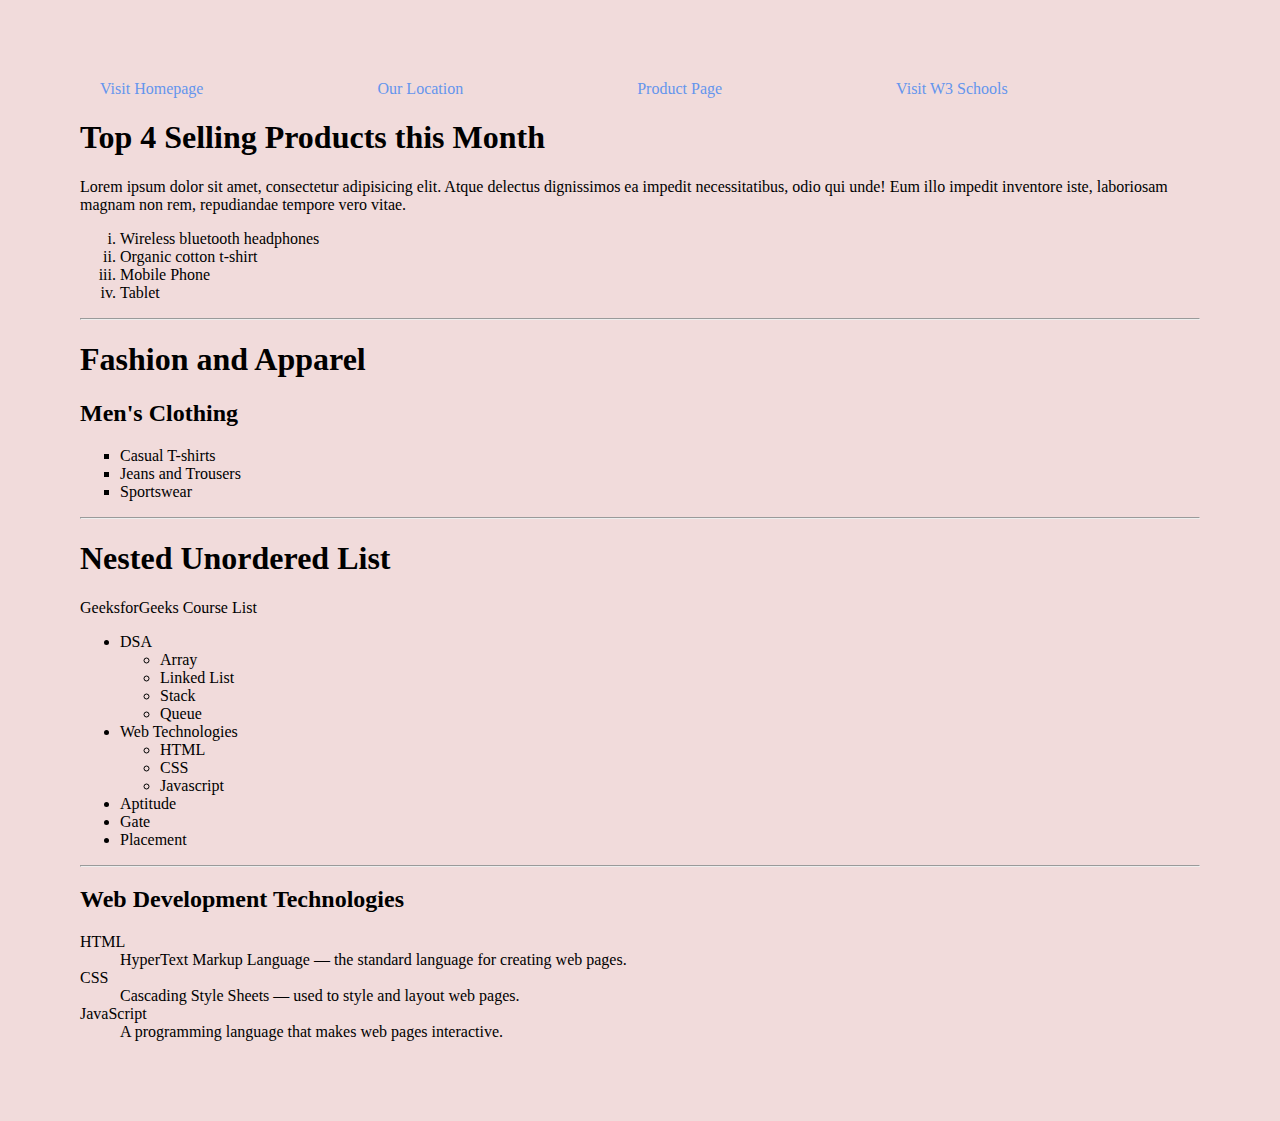
<file: about.html>
<!doctype html>
<html lang="en">
<head>
    <meta charset="UTF-8">
    <meta name="viewport"
          content="width=device-width, user-scalable=no, initial-scale=1.0, maximum-scale=1.0, minimum-scale=1.0">
    <meta http-equiv="X-UA-Compatible" content="ie=edge">
    
    <link rel="icon" href="assets/about.png">

    <title>About page-JoyFulFind</title>

    <link rel="stylesheet" href="css/about.css">
</head>
<body>
<!--links-->

<a href="index.html" target="_self">Visit Homepage</a>
<a href="Location.html" target="_self">Our Location</a>
<a href="products.html" target="_self">Product Page</a>
<a href="https://www.w3schools.com/" target="_blank">Visit W3 Schools</a>


<!-----Ordered List------>
<h1>Top 4 Selling Products this Month</h1>
<p><span>Lorem ipsum dolor sit amet, consectetur adipisicing elit. Atque delectus dignissimos ea impedit necessitatibus, odio qui unde! Eum illo impedit inventore iste, laboriosam magnam non rem, repudiandae tempore vero vitae.</span></p>
<ol type="i">
    <li>Wireless bluetooth headphones</li>
    <li>Organic cotton t-shirt</li>
    <li>Mobile Phone</li>
    <li>Tablet</li>

</ol>

<!-----End of Ordered List---->
<hr>






<!-----Unordered List---->
<h1>Fashion and Apparel</h1>
<h2>Men's Clothing</h2>
<ul style="list-style-type: square">
<li>Casual T-shirts</li>
<li>Jeans and Trousers</li>
<li>Sportswear</li>
    </ul>
    <!---End of Unordered list--->
    <hr>



    <!-----Nested list--->
    <h1>Nested Unordered List</h1>
    <p>GeeksforGeeks Course List</p>

    <ul>
        <li>DSA

        <ul>
            <li>Array</li>
            <li>Linked List</li>
            <li>Stack</li>
            <li>Queue</li>
        </ul>


        </li>
        <li>Web Technologies

        <ul>
            <li>HTML</li>
            <li>CSS</li>
            <li>Javascript</li>
        </ul>


        </li>
        <li>Aptitude</li>
        <li>Gate</li>
        <li>Placement</li>
    </ul>
    <hr>
    <h2>Web Development Technologies</h2>
  
  <dl>
    <dt>HTML</dt>
    <dd>HyperText Markup Language — the standard language for creating web pages.</dd>
    
    <dt>CSS</dt>
    <dd>Cascading Style Sheets — used to style and layout web pages.</dd>
    
    <dt>JavaScript</dt>
    <dd>A programming language that makes web pages interactive.</dd>
  </dl>


</body>
</html>
</file>
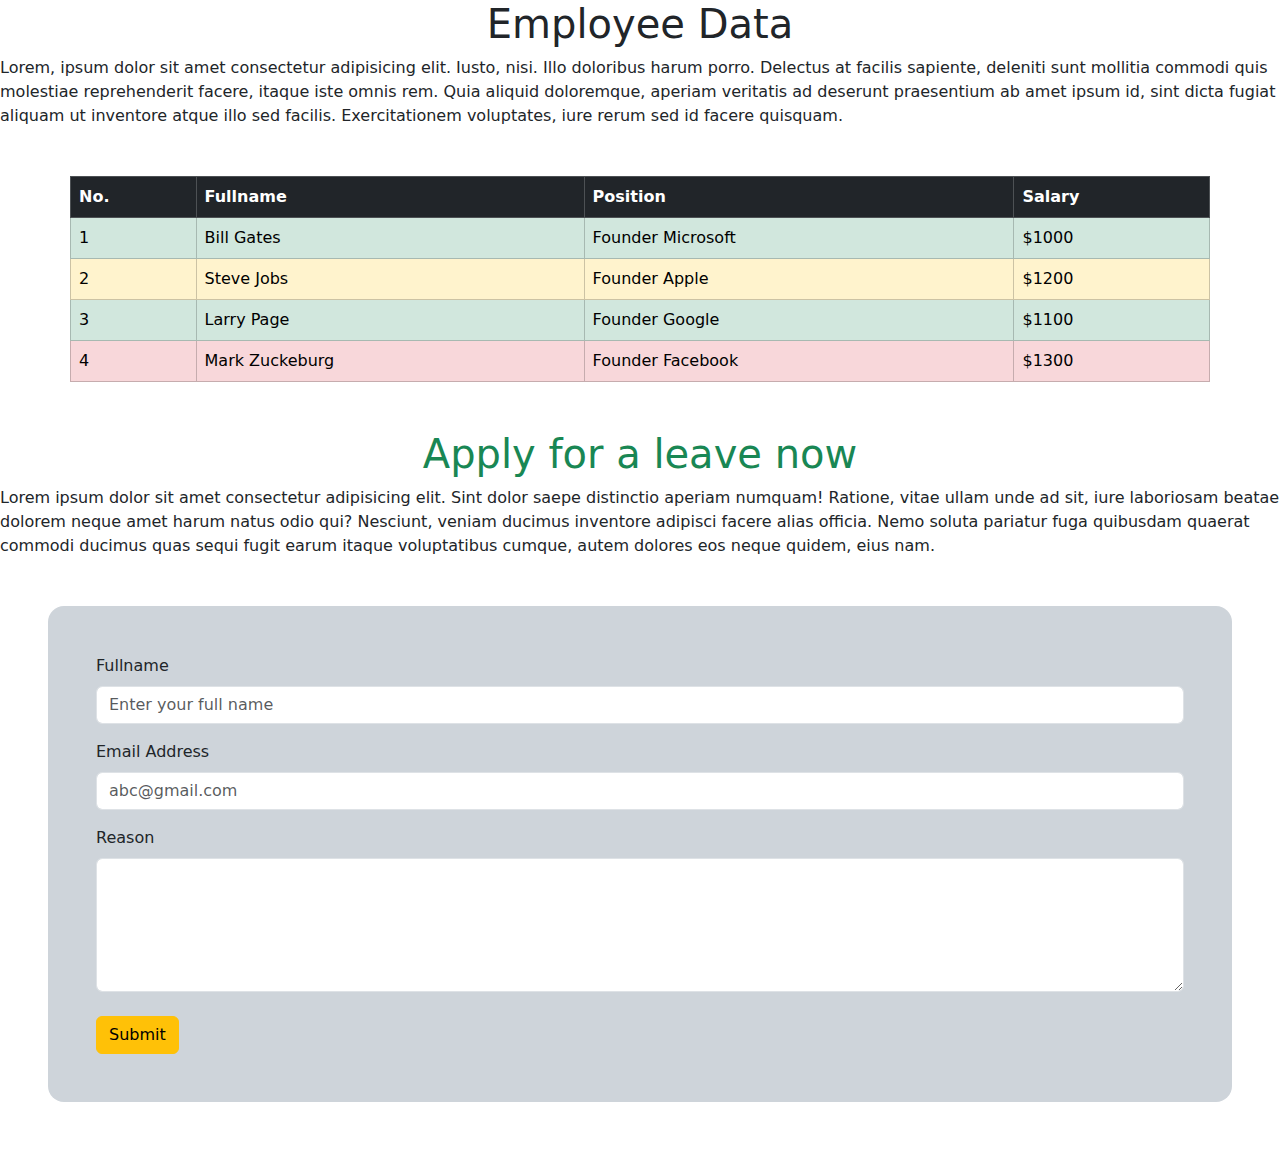
<file: employee.html>
<!DOCTYPE html>
<html lang="en">
<head>
    <meta charset="UTF-8">
    <meta name="viewport" content="width=device-width, initial-scale=1.0">
    <title>Employee Data-JoyFulFind</title>
    <link rel="stylesheet" href="Bootstrap/css/bootstrap.min.css">
    <script src="Bootstrap/js/bootstrap.min.js"></script>
</head>
<body>
    <h1 class="text-center">Employee Data</h1>
    <p>Lorem, ipsum dolor sit amet consectetur adipisicing elit. Iusto, nisi. Illo doloribus harum porro. Delectus at facilis sapiente, deleniti sunt mollitia commodi quis molestiae reprehenderit facere, itaque iste omnis rem.
    Quia aliquid doloremque, aperiam veritatis ad deserunt praesentium ab amet ipsum id, sint dicta fugiat aliquam ut inventore atque illo sed facilis.
     Exercitationem voluptates, iure rerum sed id facere quisquam.</p>


     <table class="table table-bordered table-hover table-success mt-5 container">
        <tr class="table-dark">
            <th>No.</th>
            <th>Fullname</th>
            <th>Position</th>
            <th>Salary</th>
        </tr>

        <tr>
            <td>1</td>
            <td>Bill Gates</td>
            <td>Founder Microsoft</td>
            <td>$1000</td>
        </tr>

        <tr class="table-warning">
            <td>2</td>
            <td>Steve Jobs</td>
            <td>Founder Apple</td>
            <td>$1200</td>
        </tr>

        <tr>
            <td>3</td>
            <td>Larry Page</td>
            <td>Founder Google</td>
            <td>$1100</td>
        </tr>

        <tr class="table-danger">
            <td>4</td>
            <td>Mark Zuckeburg</td>
            <td>Founder Facebook</td>
            <td>$1300</td>
        </tr>




     </table>

     <!--Bootstrap form--->
     <h1 class="mt-5 text-center text-success">Apply for a leave now</h1>
     <p>Lorem ipsum dolor sit amet consectetur adipisicing elit. Sint dolor saepe distinctio aperiam numquam! Ratione, vitae ullam unde ad sit, iure laboriosam beatae dolorem neque amet harum natus odio qui?
     Nesciunt, veniam ducimus inventore adipisci facere alias officia. Nemo soluta pariatur fuga quibusdam quaerat commodi ducimus 
     quas sequi fugit earum itaque voluptatibus cumque, autem dolores eos neque quidem, eius nam.</p>

     <form action="" class="m-5 bg-dark-subtle p-5 rounded-4">
        <div>
        <label for="fullname" class="form-label">Fullname</label>
        <input type="text" class="form-control" placeholder="Enter your full name" id="fullname" required>
        </div>

        <div class="mt-3">
        <label for="email" class="form-label">Email Address</label>
        <input type="email" class="form-control" placeholder="abc@gmail.com" id="email" required>
        </div>

        <div class="mt-3">
            <label for="reason" class="form-label">Reason</label>
            <textarea name="" id="" class="form-control" rows="5"></textarea>


        </div>

        <button type="submit" class="mt-4 btn btn-warning">Submit</button>







     </form>


    
</body>
</html>
</file>
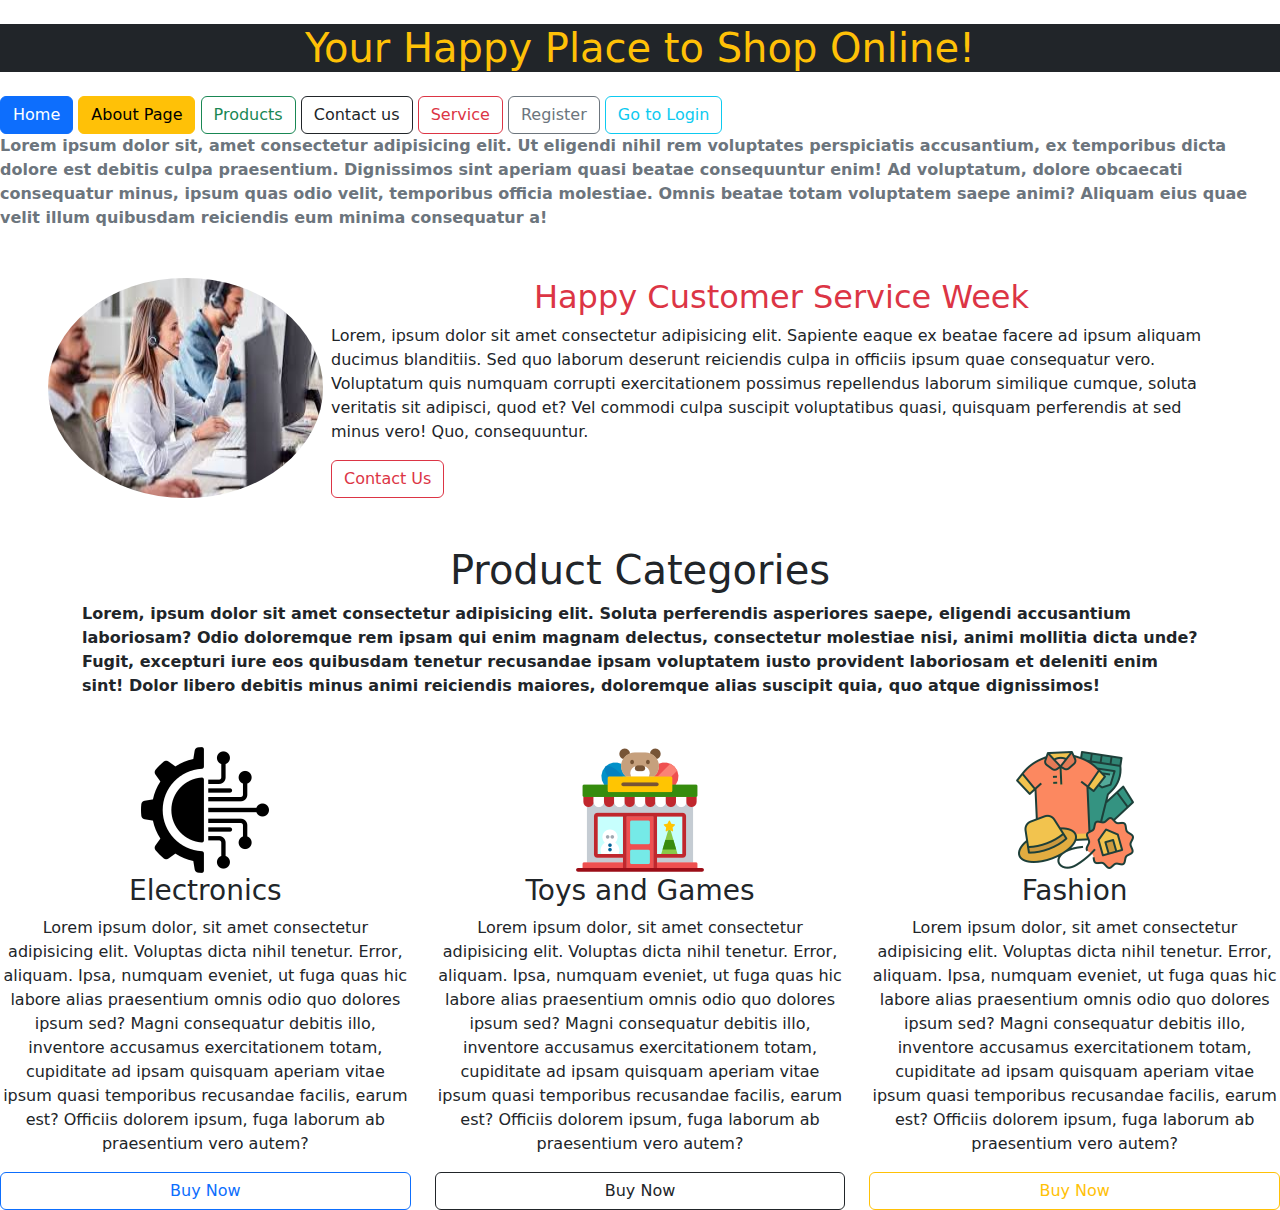
<file: info.html>
<!DOCTYPE html>
<html lang="en">
<head>
    <meta charset="UTF-8">
    <meta name="viewport" content="width=device-width, initial-scale=1.0">
    <title>Information -JoyFulFind</title>
    <link rel="stylesheet" href="Bootstrap/css/bootstrap.min.css">
    <script src="Bootstrap/js/bootstrap.min.js"></script>
</head>
<body>

    <h1 class="text-warning text-center mt-4 mb-4 bg-dark">Your Happy Place to Shop Online!</h1>

    <button class="btn btn-primary">Home</button>
    <button class="btn btn-warning">About Page</button>
    <button class="btn btn-outline-success">Products</button>
    <button class="btn btn-outline-dark">Contact us</button>
    <button class="btn btn-outline-danger">Service</button>
    <button class="btn btn-outline-secondary">Register</button>
    <button class="btn btn-outline-info">Go to Login</button>


    <p class="text-secondary fw-bold mb-5">Lorem ipsum dolor sit, amet consectetur adipisicing elit. Ut eligendi nihil rem voluptates perspiciatis accusantium, ex temporibus dicta dolore est debitis culpa praesentium. Dignissimos sint aperiam quasi beatae consequuntur enim!
    Ad voluptatum, dolore obcaecati consequatur minus, ipsum quas odio velit, temporibus 
    officia molestiae. Omnis beatae totam voluptatem saepe animi? Aliquam eius quae velit illum quibusdam 
    reiciendis eum minima consequatur a!</p>

    <div class="d-flex ms-5 me-5" >
        <img src="assets/cs.png" alt="" class="me-2 rounded-circle">
        <div>
            <h2 class="text-center text-danger">Happy Customer Service Week</h2>
            <p>Lorem, ipsum dolor sit amet consectetur adipisicing elit. Sapiente eaque ex beatae facere ad ipsum aliquam ducimus blanditiis. Sed quo laborum deserunt reiciendis culpa in officiis ipsum quae consequatur vero.
            Voluptatum quis numquam corrupti exercitationem possimus repellendus laborum similique cumque, soluta veritatis sit adipisci, quod et? Vel commodi culpa suscipit 
            voluptatibus quasi, quisquam perferendis at sed minus vero! Quo, consequuntur.</p>
            <button class="btn btn-outline-danger">Contact Us</button>

        </div>

    </div>


<h1 class="mt-5 text-center">Product Categories</h1>
<p class="container fw-bolder">Lorem, ipsum dolor sit amet consectetur adipisicing elit. Soluta perferendis asperiores saepe, eligendi accusantium laboriosam? Odio doloremque rem ipsam qui enim magnam delectus, consectetur molestiae nisi, animi mollitia dicta unde?
Fugit, excepturi iure eos quibusdam tenetur recusandae ipsam voluptatem iusto provident laboriosam et deleniti enim sint! Dolor libero debitis minus animi reiciendis maiores, 
doloremque alias suscipit quia, quo atque dignissimos!</p>


<div class="row mt-5">

   <div class="col text-center">
    <img src="assets/electronic.png" alt="">
    <h3>Electronics</h3>
    <p>Lorem ipsum dolor, sit amet consectetur adipisicing elit. Voluptas dicta nihil tenetur. Error, aliquam. Ipsa, numquam eveniet, ut fuga quas hic labore alias praesentium omnis odio quo dolores ipsum sed?
    Magni consequatur debitis illo, inventore accusamus exercitationem totam, cupiditate ad ipsam quisquam aperiam vitae ipsum quasi temporibus recusandae facilis,
     earum est? Officiis dolorem ipsum, fuga laborum ab praesentium vero autem?</p>
     <div class="d-grid">
        <a href="products.html" class="btn btn-outline-primary">Buy Now</a>
</div>
</div>





<div class="col text-center">
    <img src="assets/toysandgames.png" alt="">
    <h3>Toys and Games</h3>
    <p>Lorem ipsum dolor, sit amet consectetur adipisicing elit. Voluptas dicta nihil tenetur. Error, aliquam. Ipsa, numquam eveniet, ut fuga quas hic labore alias praesentium omnis odio quo dolores ipsum sed?
    Magni consequatur debitis illo, inventore accusamus exercitationem totam, cupiditate ad ipsam quisquam aperiam vitae ipsum quasi temporibus recusandae facilis,
     earum est? Officiis dolorem ipsum, fuga laborum ab praesentium vero autem?</p>
     <div class="d-grid">
        <a href="services.html" class="btn btn-outline-dark">Buy Now</a>
     </div>
</div>




<div class="col text-center">
  <img src="assets/fashion.png" alt="">
    <h3>Fashion</h3>
    <p>Lorem ipsum dolor, sit amet consectetur adipisicing elit. Voluptas dicta nihil tenetur. Error, aliquam. Ipsa, numquam eveniet, ut fuga quas hic labore alias praesentium omnis odio quo dolores ipsum sed?
    Magni consequatur debitis illo, inventore accusamus exercitationem totam, cupiditate ad ipsam quisquam aperiam vitae ipsum quasi temporibus recusandae facilis,
     earum est? Officiis dolorem ipsum, fuga laborum ab praesentium vero autem?</p>
     <div class="d-grid">
        <a href="Location.html" class="btn btn-outline-warning">Buy Now</a>
     </div>
     </div>


</div>


    
</body>
</html>
</file>
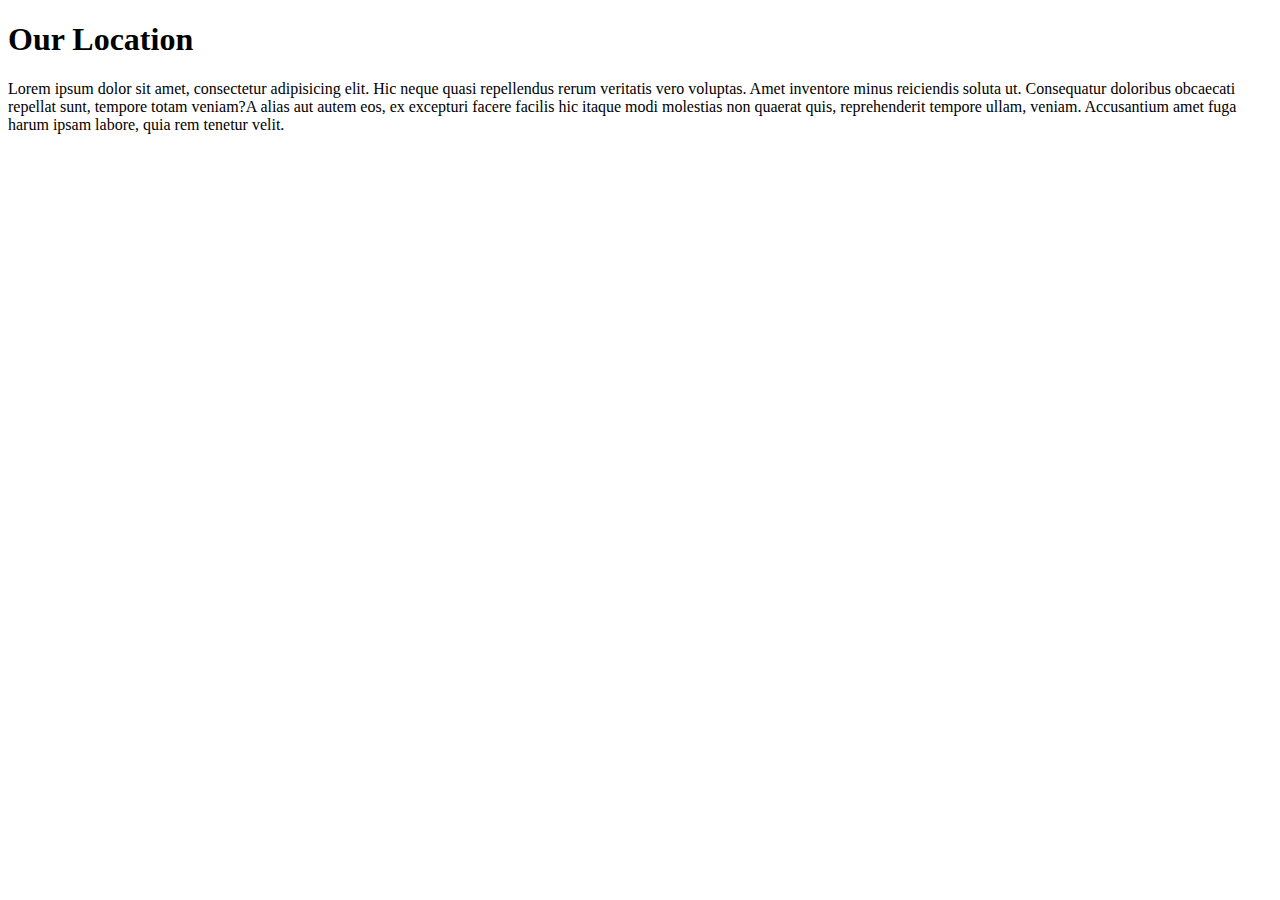
<file: Location.html>
<!doctype html>
<html lang="en">
<head>
    <meta charset="UTF-8">
    <meta name="viewport"
          content="width=device-width, user-scalable=no, initial-scale=1.0, maximum-scale=1.0, minimum-scale=1.0">
    <meta http-equiv="X-UA-Compatible" content="ie=edge">
    <link rel="icon" href="assets/location.png">
    <title>Location page-JoyFulFind</title>
</head>
<body>

<h1>Our Location</h1>
<p><span>Lorem ipsum dolor sit amet, consectetur adipisicing elit. Hic neque quasi repellendus rerum veritatis vero voluptas. Amet inventore minus reiciendis soluta ut. Consequatur doloribus obcaecati repellat sunt, tempore totam veniam?</span><span>A alias aut autem eos, ex excepturi facere facilis hic itaque modi molestias non quaerat quis, reprehenderit tempore ullam, veniam. Accusantium amet fuga harum ipsam labore, quia rem tenetur velit.</span></p>



<iframe src="https://www.google.com/maps/embed?pb=!1m18!1m12!1m3!1d7977.68227108195!2d36.80486811278294!3d-1.2681139686140146!2m3!1f0!2f0!3f0!3m2!1i1024!2i768!4f13.1!3m3!1m2!1s0x182f173c0a1f9de7%3A0xad2c84df1f7f2ec8!2sWestlands%2C%20Nairobi!5e0!3m2!1sen!2ske!4v1761731160337!5m2!1sen!2ske" width="100%" height="550" style="border:0;" allowfullscreen="" loading="lazy" referrerpolicy="no-referrer-when-downgrade"></iframe>
</body>
</html>
</file>
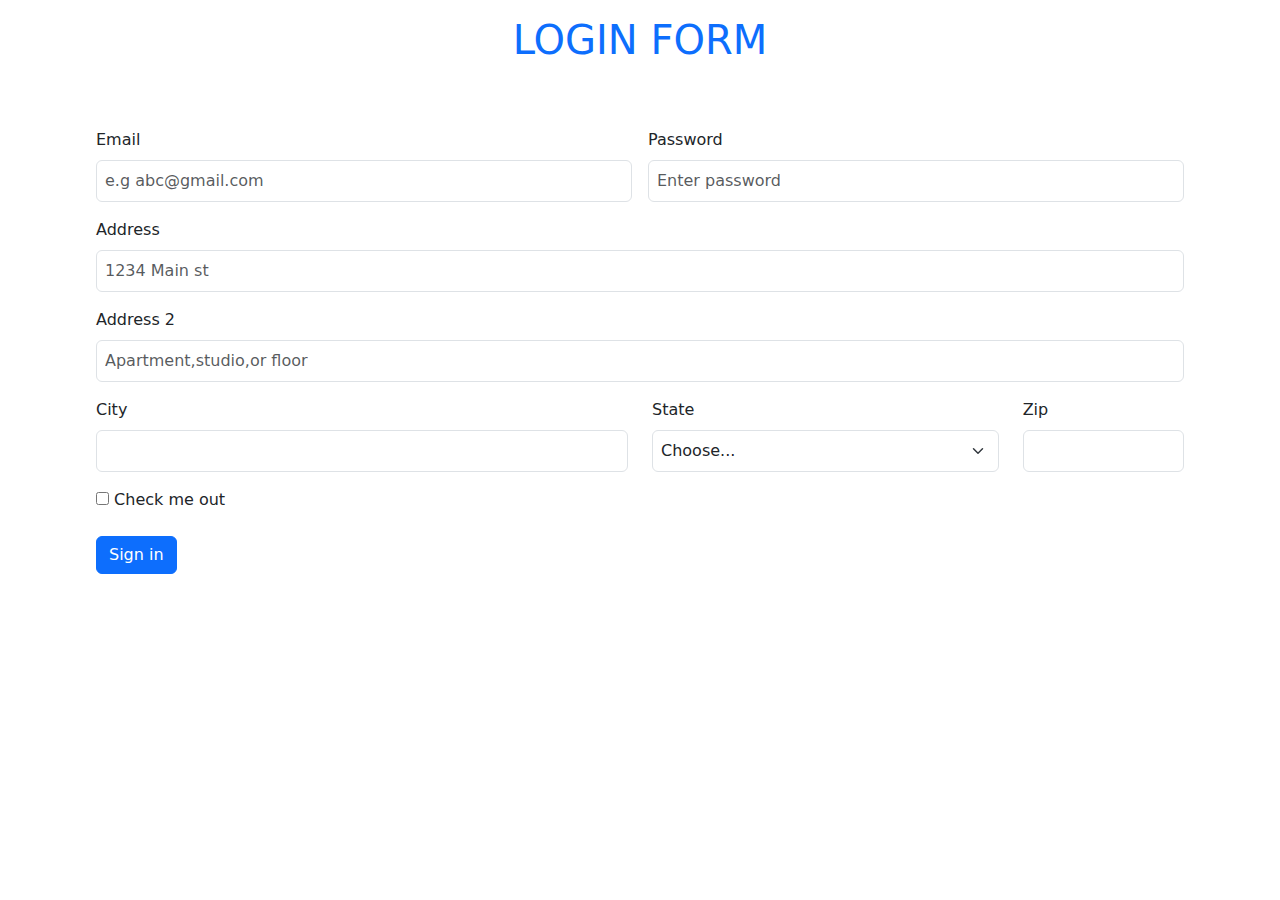
<file: login.html>
<!DOCTYPE html>
<html lang="en">
<head>
    <meta charset="UTF-8">
    <meta name="viewport" content="width=device-width, initial-scale=1.0">
    <title>Login page-JoyFulfind</title>
    <link rel="stylesheet" href="Bootstrap/css/bootstrap.min.css">
    <script src="Bootstrap/js/bootstrap.min.js"></script>
</head>
<body>
    <h1 class="text-center text-uppercase text-primary m-3">Login Form</h1>

    <form action="" class="ms-5 me-5 p-5 ">
        
<div class="d-flex justify-content-between">
    <div class="me-3 flex-fill">
    <label for="email" class="form-label">Email</label>
    <input type="email" class="form-control p-2" placeholder="e.g abc@gmail.com" id="email" required>
    </div>

     <div class="flex-fill">
        <label for="pwd" class="form-label">Password</label>
        <input type="password" class="form-control p-2" placeholder="Enter password" id="pwd" required>
      </div>
 </div>


        <div class="mt-3">
            <label for="address" class="form-label">Address</label>
            <input type="text" class="form-control p-2" placeholder="1234 Main st" id="address" required>
        </div>

        <div class="mt-3">
            <label for="address" class="form-label">Address 2</label>
            <input type="text" class="form-control p-2" placeholder="Apartment,studio,or floor" id="address" required>
        </div>

        <div class="row mt-3">
            <div class="col-md-6">
              <label for="city" class="form-label">City</label>
               <input type="text" class="form-control p-2" id="city" required>
        </div>

  <div class="col-md-4">
    <label for="state" class="form-label">State</label>
    <select name="state" class="form-select p-2" id="state">
      <option value="" disabled selected hidden>Choose...</option>
      <option value="">Chicago</option>
      <option value="">New York</option>
      <option value="">Michigan</option>
      <option value="">Los Angeles</option>
      <option value="">Minnesota</option>
    </select>
  </div>

    <div class="col-md-2">
    <label for="zip" class="form-label">Zip</label>
    <input type="text" class="form-control p-2" id="zip" required>
     </div>
</div>

        <div class="mt-3">
             <input type="checkbox" id="Checkout" name="Checkout">
           <label for="checkout">Check me out</label> 
        </div>

        <button type="submit" class="mt-4 btn btn-primary">Sign in</button>


    


    </form>


    
</body>
</html>
</file>
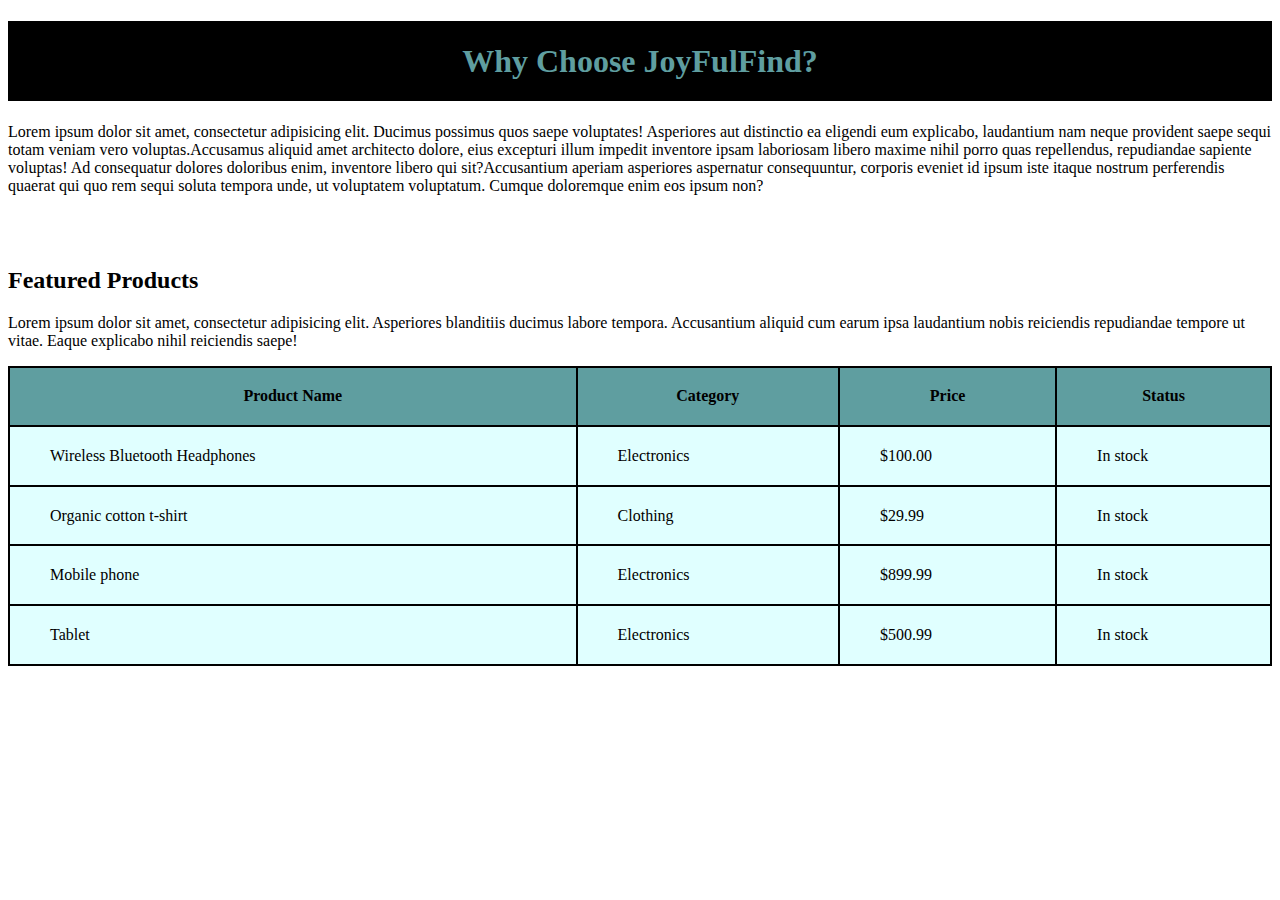
<file: products.html>
<!doctype html>
<html lang="en">
<head>
    <meta charset="UTF-8">
    <meta name="viewport"
          content="width=device-width, user-scalable=no, initial-scale=1.0, maximum-scale=1.0, minimum-scale=1.0">
    <meta http-equiv="X-UA-Compatible" content="ie=edge">
    <link rel="icon" href="assets/products.png">
    <title>product-JoyFulFind</title>

    <style>

        table,th,td{
            border: 2px solid black;
            border-collapse: collapse;
        }
        table{
            width: 100%;
            height: 300px;
            background-color: lightcyan;
        }

        td{
            padding-left: 40px;
        }

        h1{
            text-align: center;
            color: cadetblue;
            background-color: black;
            line-height: 80px;
        }
        h1:hover{
            background-color: black;
        }
        tr:hover{
            background-color: antiquewhite;
        }
    </style>
</head>
<body>

<h1>Why Choose JoyFulFind?</h1>
<p><span>Lorem ipsum dolor sit amet, consectetur adipisicing elit. Ducimus possimus quos saepe voluptates! Asperiores aut distinctio ea eligendi eum explicabo, laudantium nam neque provident saepe sequi totam veniam vero voluptas.</span><span>Accusamus aliquid amet architecto dolore, eius excepturi illum impedit inventore ipsam laboriosam libero maxime nihil porro quas repellendus, repudiandae sapiente voluptas! Ad consequatur dolores doloribus enim, inventore libero qui sit?</span><span>Accusantium aperiam asperiores aspernatur consequuntur, corporis eveniet id ipsum iste itaque nostrum perferendis quaerat qui quo rem sequi soluta tempora unde, ut voluptatem voluptatum. Cumque doloremque enim eos ipsum non?</span></p>
<br><br>

<h2>Featured Products</h2>
<p>Lorem ipsum dolor sit amet, consectetur adipisicing elit. Asperiores blanditiis ducimus labore tempora. Accusantium aliquid cum earum ipsa laudantium nobis reiciendis repudiandae tempore ut vitae. Eaque explicabo nihil reiciendis saepe!</p>

<table>
    <tr style="background-color: cadetblue">
        <th>Product Name</th>
        <th>Category</th>
        <th>Price</th>
        <th>Status</th>
    </tr>


    <tr>
        <td>Wireless Bluetooth Headphones</td>
        <td>Electronics</td>
        <td>$100.00</td>
        <td>In stock</td>
    </tr>

    <tr>
        <td>Organic cotton t-shirt</td>
        <td>Clothing</td>
        <td>$29.99</td>
        <td>In stock</td>
    </tr>
<tr>
        <td>Mobile phone</td>
        <td>Electronics</td>
        <td>$899.99</td>
        <td>In stock</td>
    </tr>
    <tr>
        <td>Tablet</td>
        <td>Electronics</td>
        <td>$500.99</td>
        <td>In stock</td>
    </tr>


</table>

</body>
</html>
</file>
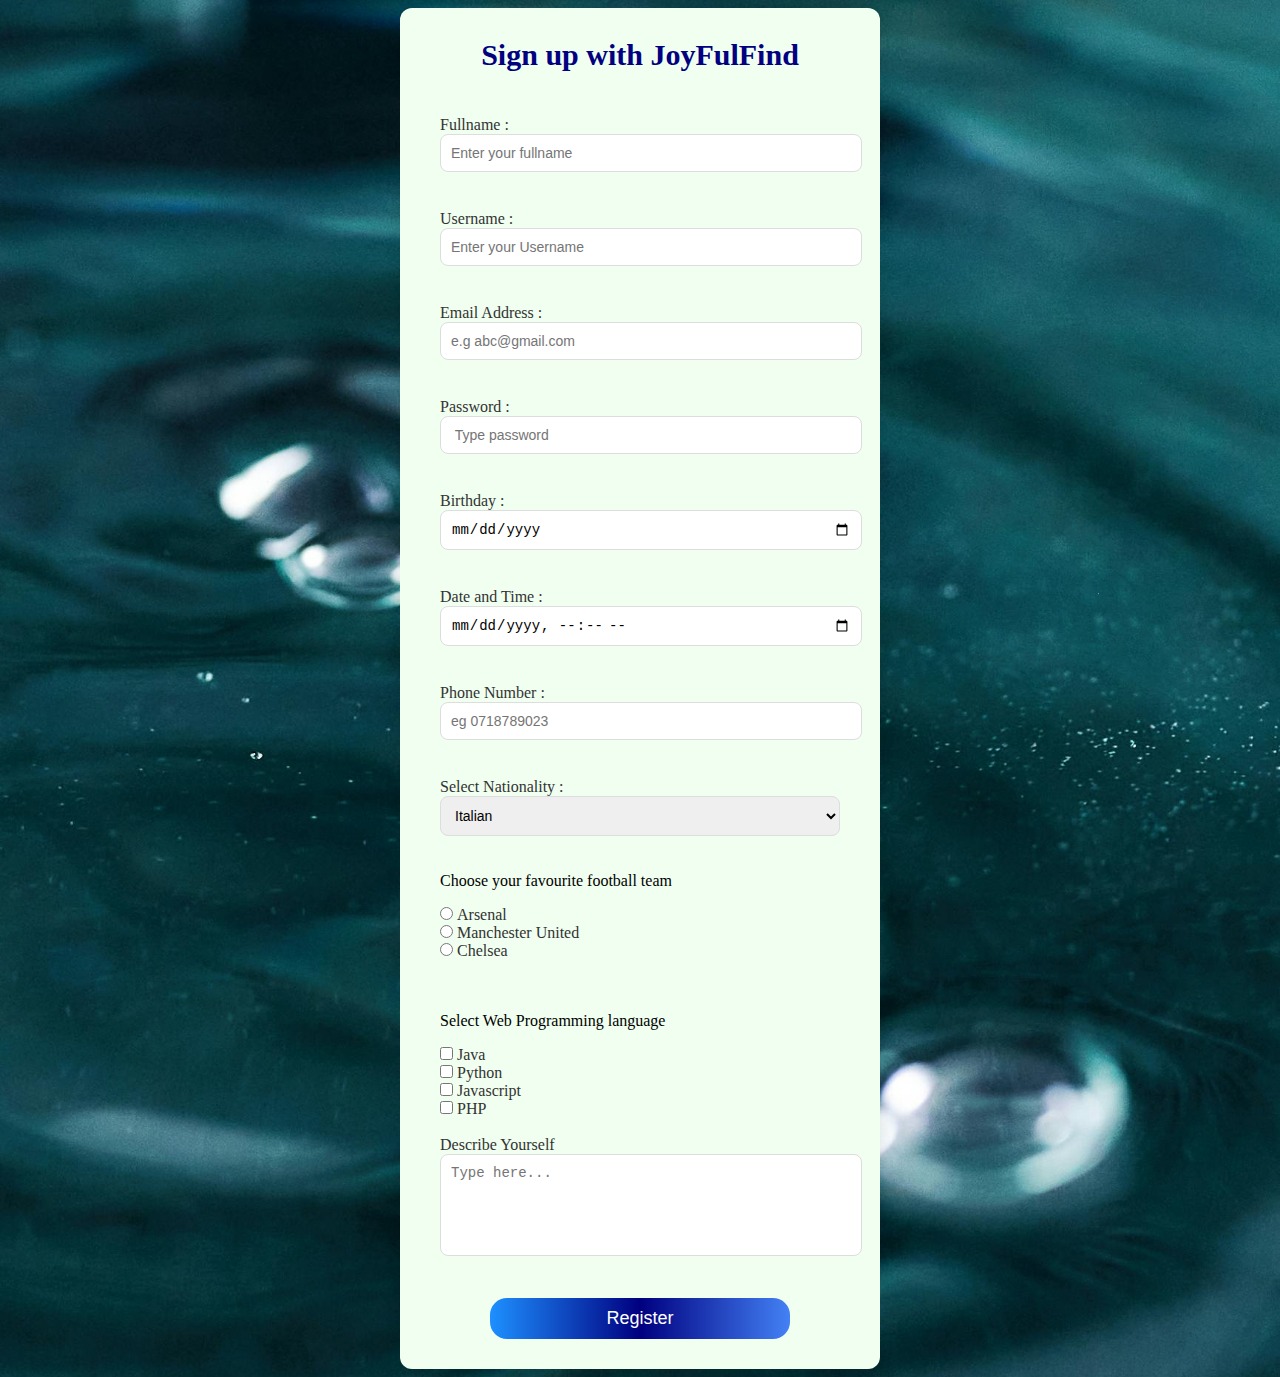
<file: register.html>
<!DOCTYPE html>
<html lang="en">
<head>
    <meta charset="UTF-8">
    <meta name="viewport" content="width=device-width, initial-scale=1.0">
    <title>Register page-JoyFulFind</title>
    <link rel="stylesheet" href="css/register.css">
</head>
<body>
   <form action="">

    <legend>Sign up with JoyFulFind</legend>

    <br><br>

    <label for="fullname"> Fullname :</label>
    <input type="text" placeholder="Enter your fullname" id="fullname" required>
    <br><br>
    <label for="Username"> Username :</label>
    <input type="text" placeholder="Enter your Username" id="Username" required>
    <br><br>

    <label for="email"> Email Address :</label>
    <input type="email" placeholder="e.g abc@gmail.com" id="email" required>
    <br><br>
    <label for="pwd"> Password :</label>
    <input type="password" placeholder=" Type password" id="pwd" required>
    <br><br>

    <label for="yob"> Birthday :</label>
    <input type="date" id="yob" required>
    <br><br>

    <label for="dt"> Date and Time :</label>
    <input type="datetime-local" id="dt" required>
    <br><br>

    <label for="Phone"> Phone Number :</label>
    <input type="tel" id="phone" placeholder="eg 0718789023" required>
    <br><br>

    <label for="Nationality"> Select Nationality :</label>
    <!---dropdown-->
    <select name="" id="Nationality">
        <option value="" disabled>--Choose one--</option>
        <option value="">Italian</option>
        <option value="">German</option>
        <option value="">French</option>
        <option value="">Brazilian</option>
        <option value="">Swedish</option>
    </select>
    
    <p>Choose your favourite football team</p>
    <input type="radio" id="Arsenal" name="team">
    <label for="arsenal">Arsenal</label>
    <br>
    <input type="radio" id="Man u" name="team">
    <label for="Man u">Manchester United</label> <br>

    <input type="radio" id="Chelsea" name="team">
    <label for="Chelsea">Chelsea</label> <br>
    <br><br>

    <p>Select Web Programming language</p>
    <input type="checkbox" id="Java" name="Java">
    <label for="Java">Java</label> <br>

    <input type="checkbox" id="Python" name="Python">
    <label for="Python">Python</label> <br>

    <input type="checkbox" id="Javascript" name="Javascript">
    <label for="Javascript">Javascript</label> <br>

    <input type="checkbox" id="PHP" name="PHP">
    <label for="PHP">PHP</label>
    <br><br>

    <label for="message">Describe Yourself</label> <br>
    <textarea name="" id="message" cols="38" rows="5" placeholder="Type here..."></textarea>
    <br><br>

    <button type="submit">Register</button>





   </form> 
</body>
</html>
</file>
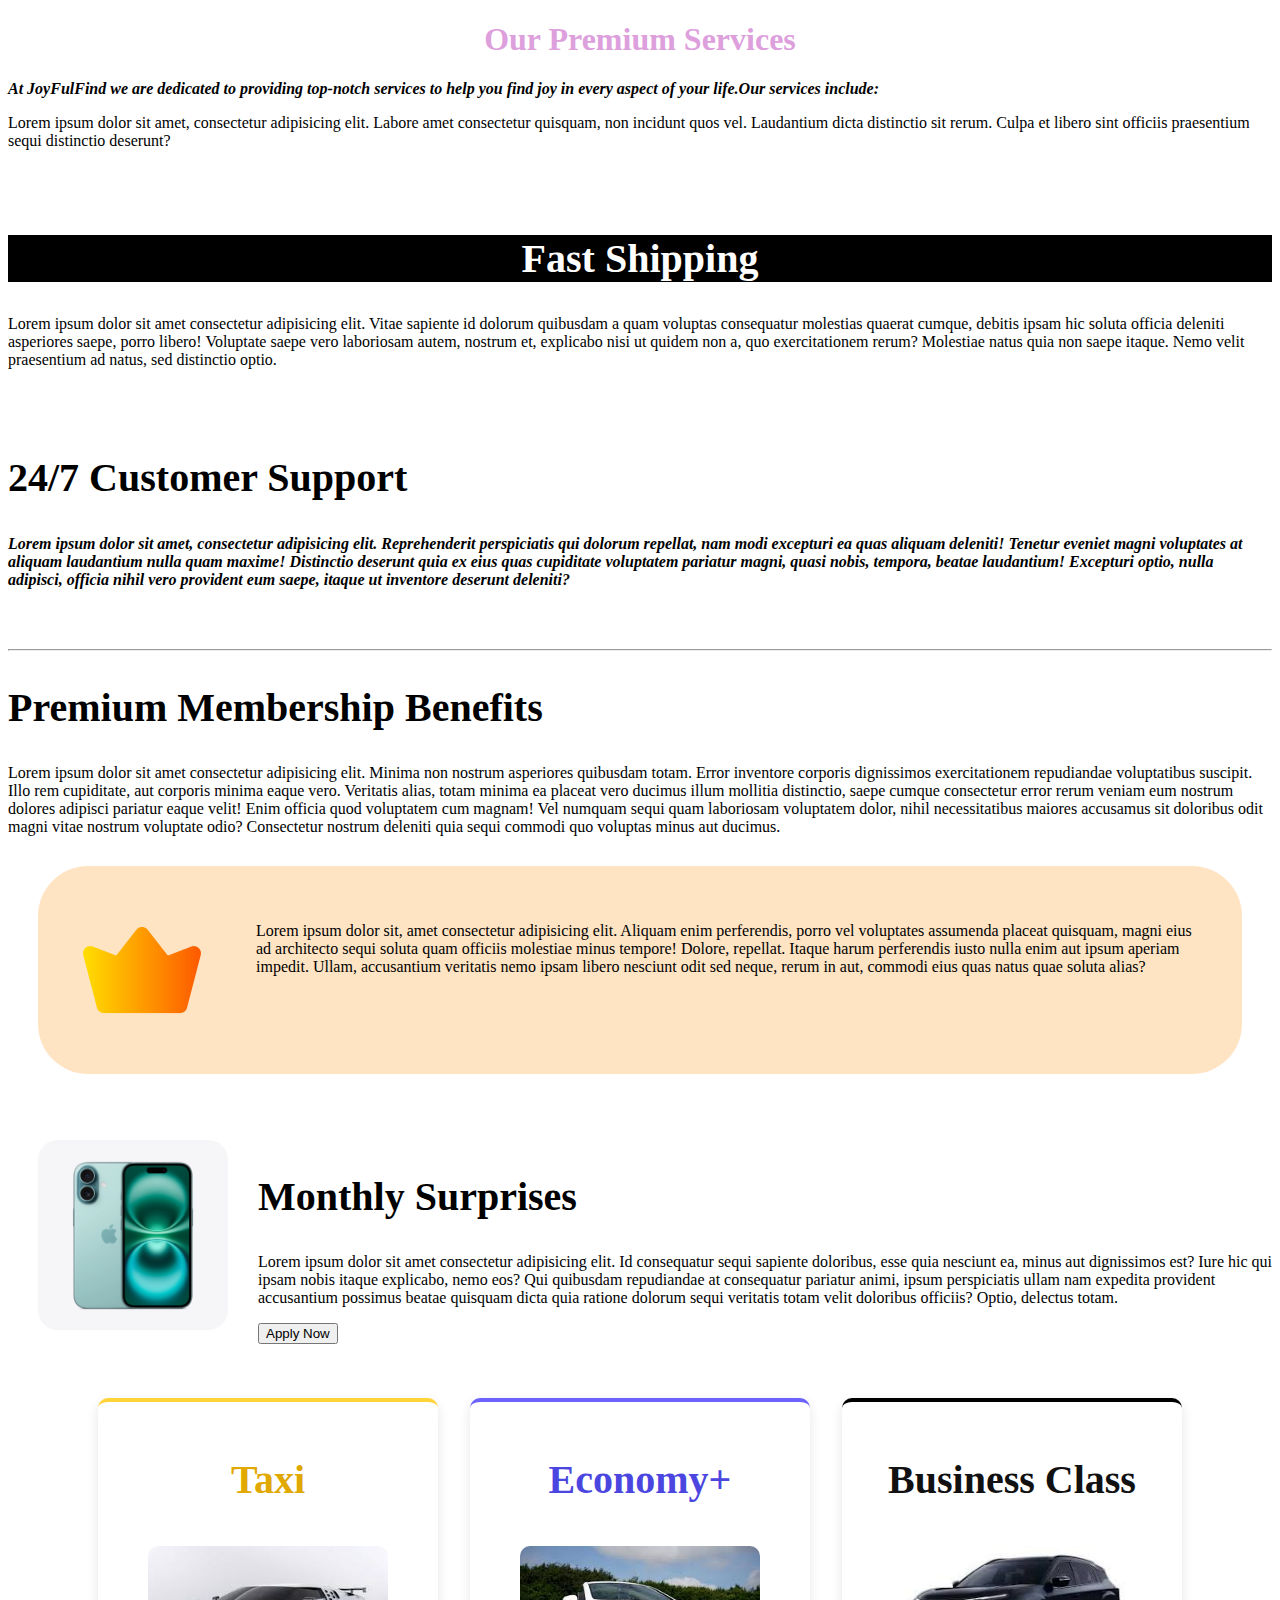
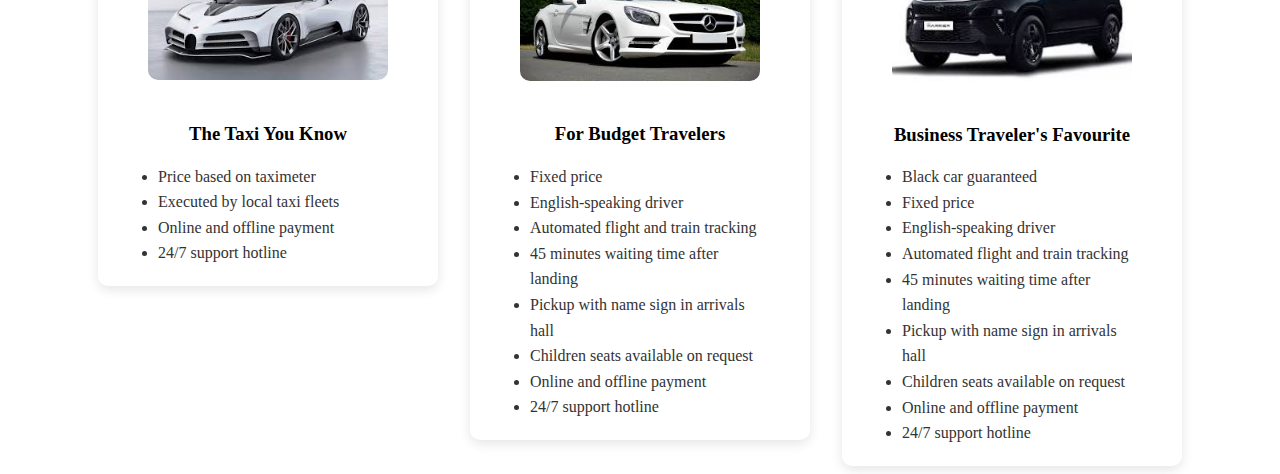
<file: services.html>
<!DOCTYPE html>
<html lang="en">
<head>
    <meta charset="UTF-8">
    <meta name="viewport" content="width=device-width, initial-scale=1.0">
    <link rel="stylesheet" href="css/services.css">
    <title>Services-JoyFulFind</title>
</head>
<body>

    <h1>Our Premium Services</h1>
    <p class="paragraph">At JoyFulFind we are dedicated to providing top-notch services to help you find joy in every aspect of your life.Our services include:</p>
    <p>Lorem ipsum dolor sit amet, consectetur adipisicing elit. Labore amet consectetur quisquam, non incidunt quos vel. Laudantium dicta distinctio sit rerum. Culpa et libero sint officiis praesentium sequi distinctio deserunt?</p>
    <br><br>

    <h2 id="heading1">Fast Shipping</h2>
    <p>Lorem ipsum dolor sit amet consectetur adipisicing elit. Vitae sapiente id dolorum quibusdam a quam voluptas consequatur molestias quaerat cumque, debitis ipsam hic soluta officia deleniti asperiores saepe, porro libero!
    Voluptate saepe vero laboriosam autem, nostrum et, explicabo nisi ut quidem non a, quo exercitationem rerum? Molestiae natus quia non saepe itaque. Nemo velit praesentium ad natus, sed distinctio optio.</p>
    <br><br>

    <h2>24/7 Customer Support</h2>
    <p class="paragraph">Lorem ipsum dolor sit amet, consectetur adipisicing elit. Reprehenderit perspiciatis qui dolorum repellat, nam modi excepturi ea quas aliquam deleniti! Tenetur eveniet magni voluptates at aliquam laudantium nulla quam maxime!
    Distinctio deserunt quia ex eius quas cupiditate voluptatem pariatur magni, quasi nobis, tempora, beatae laudantium! Excepturi optio, nulla adipisci, officia nihil vero provident eum saepe, itaque ut inventore deserunt deleniti?</p>
    <br><br>

    <hr>

        <h2>Premium Membership Benefits</h2>
        <p>Lorem ipsum dolor sit amet consectetur adipisicing elit. Minima non nostrum asperiores quibusdam totam. Error inventore corporis dignissimos exercitationem repudiandae voluptatibus suscipit. Illo rem cupiditate, aut corporis minima eaque vero.
        Veritatis alias, totam minima ea placeat vero ducimus illum mollitia distinctio, saepe cumque consectetur error rerum veniam eum nostrum dolores adipisci pariatur eaque velit! Enim officia quod voluptatem cum magnam!
        Vel numquam sequi quam laboriosam voluptatem dolor, nihil necessitatibus maiores accusamus sit doloribus odit magni vitae nostrum voluptate odio? Consectetur nostrum deleniti quia sequi commodi quo voluptas minus aut ducimus.
    </p>  

    <div id="vip">
        <img src="assets/vip.png" alt="" >
        <p>Lorem ipsum dolor sit, amet consectetur adipisicing elit. Aliquam enim perferendis, porro vel voluptates assumenda placeat quisquam, magni eius ad architecto sequi soluta quam officiis molestiae minus tempore! Dolore, repellat.
        Itaque harum perferendis iusto nulla enim aut ipsum aperiam impedit. Ullam, accusantium veritatis nemo ipsam libero nesciunt odit sed neque, rerum in aut, commodi eius quas natus quae soluta alias?</p>


    </div>

    <br><br>

    <div id="surprises">
        <img src="assets/phone1.jpg" alt="">

        <div>
            <h2>Monthly Surprises</h2>
            <p>Lorem ipsum dolor sit amet consectetur adipisicing elit. Id consequatur sequi sapiente doloribus, esse quia nesciunt ea, minus aut dignissimos est? Iure hic qui ipsam nobis itaque explicabo, nemo eos?
            Qui quibusdam repudiandae at consequatur pariatur animi, ipsum perspiciatis ullam nam expedita provident accusantium possimus beatae quisquam dicta quia ratione dolorum sequi veritatis totam velit doloribus officiis? Optio, delectus totam.</p>

            <button>Apply Now</button>

        </div>

    </div>

    <!---End-->
    <br><br><br>

    <div id="rideContainer">

    <div id="Taxi">
        <h2>Taxi</h2>
        <img src="assets/taxi.png" alt="Taxi">
        <div>
            <h3>The Taxi You Know</h3>
            <ul>
                <li>Price based on taximeter</li>
                <li>Executed by local taxi fleets</li>
                <li>Online and offline payment</li>
                <li>24/7 support hotline</li>
            </ul>
        </div>
    </div>

    <div id="Economy">
        <h2>Economy+</h2>
        <img src="assets/economy.png" alt="Economy">
        <div>
            <h3>For Budget Travelers</h3>
            <ul>
                <li>Fixed price</li>
                <li>English-speaking driver</li>
                <li>Automated flight and train tracking</li>
                <li>45 minutes waiting time after landing</li>
                <li>Pickup with name sign in arrivals hall</li>
                <li>Children seats available on request</li>
                <li>Online and offline payment</li>
                <li>24/7 support hotline</li>
            </ul>
        </div>
    </div>

    <div id="BusinessClass">
        <h2>Business Class</h2>
        <img src="assets/business.png" alt="Business Class">
        <div>
            <h3>Business Traveler's Favourite</h3>
            <ul>
                <li>Black car guaranteed</li>
                <li>Fixed price</li>
                <li>English-speaking driver</li>
                <li>Automated flight and train tracking</li>
                <li>45 minutes waiting time after landing</li>
                <li>Pickup with name sign in arrivals hall</li>
                <li>Children seats available on request</li>
                <li>Online and offline payment</li>
                <li>24/7 support hotline</li>
            </ul>
        </div>
    </div>

</div>


    
    
</body>
</html>
</file>
<file: css/about.css>
body{
    background-color: #f1dbdb;
    margin: 80px;

}

a {
  color: cornflowerblue;
  text-decoration: none;
  margin-left: 20px;
  font-weight: 500;
  padding-right: 150px;

}


a:hover {
  color: black;

}
</file>
<file: css/register.css>
form {
    background-color: #F0FFF0;
    padding: 30px 40px;
    border-radius: 12px;
    box-shadow: 0 4px 15px rgba(0,0,0,0.1);
    width: 400px;
    margin: auto;
    
}
body{
    background-image: url(../assets/bg.jpg);
    background-position: center;
    background-size: cover;
    background-repeat: no-repeat;
}

legend {
    text-align: center;
    font-size: 30px;
    font-weight: 600;
    color: #000080;
    margin-bottom: 8px;
}

 label{
    font-weight: 500;
    color: #333;
   
   
}


input[type="text"],
input[type="email"],
input[type="password"],
input[type="date"],
input[type="datetime-local"],
input[type="tel"],
select,
textarea {
    width: 100%;
    padding: 10px;
    border: 1px solid #ddd;
    border-radius: 8px;
    font-size: 14px;
    margin-bottom: 20px;
    transition: border 0.3s ease;
}

input:focus,
select:focus,
textarea:focus {
    border-color: #B0C4DE;
    outline: none;
}

input[type="radio"],
input[type="checkbox"] {
    margin: 0;
    accent-color: #000080;
}

textarea {
    resize: none;
}

button {
    width: 75%;
    background: linear-gradient(to right,#1E90FF,#000080,#4381f5);
    border: none;
    padding: 10px 20px;
    border-radius: 17px;
    color: white;
    font-size: 18px;
    cursor: pointer;
    margin: 0 auto;
    display: block;
}

button:hover {
    background: linear-gradient(to right, #1E90FF,#4381f5 );
}

@media (max-width: 500px) {
    form {
        width: 90%;
        padding: 25px;
    }
}
</file>
<file: css/services.css>
h1{
    text-align: center;
    color: plum;
}
h2{
    font-size: 40px;
}

#heading1{
    font-size: 40px;
    background-color: black;
    color: white;
    text-align: center;

}

.paragraph{
    font-weight: bold;
    font-style: italic;
}

#vip{
    background-color: bisque;
    display: flex;
    padding: 40px;
    margin: 30px;
    border-radius: 50px;
}

#vip:hover{
background-color: cornflowerblue;
}

#vip img{
    margin-right: 50px;
}

#surprises{
    display: flex;
}
#surprises img{
    width: 190px;
    height: 190px;
    margin-right: 30px;
    border-radius: 20px;
    margin-left: 30px;
}

#rideContainer {
  display: flex;
  justify-content: center;
  align-items: flex-start;
  gap: 2rem;
}
  #Taxi img, #Economy img, #BusinessClass img {
  width: 80%;
  height: auto;
  margin: 10px 0 20px 0;
  border-radius: 10px;
}
#Taxi, #Economy, #BusinessClass {
  border-radius: 10px;
  text-align: center;
  padding: 20px;
  width: 300px;
  box-shadow: 0 4px 12px rgba(0,0,0,0.1);
  
}
#Taxi:hover, #Economy:hover, #BusinessClass:hover {
  box-shadow: 0 6px 18px rgba(0,0,0,0.15);
}
#Taxi ul, #Economy ul, #BusinessClass ul {
  list-style: disc;
  text-align: left;
  margin: 0 auto;
  padding-left: 20px;
  max-width: 240px;
}
#Taxi li, #Economy li, #BusinessClass li {
  color: #333;
  line-height: 1.6;
}
#Taxi {
  border-top: 4px solid #FFD43B;
}
#Taxi h2 {
  color: #E0A800;
}

#Economy {
  border-top: 4px solid #6C63FF;
}
#Economy h2 {
  color: #4B46E0;
}

#BusinessClass {
  border-top: 4px solid #000;
}
#BusinessClass h2 {
  color: #111;
}
</file>
